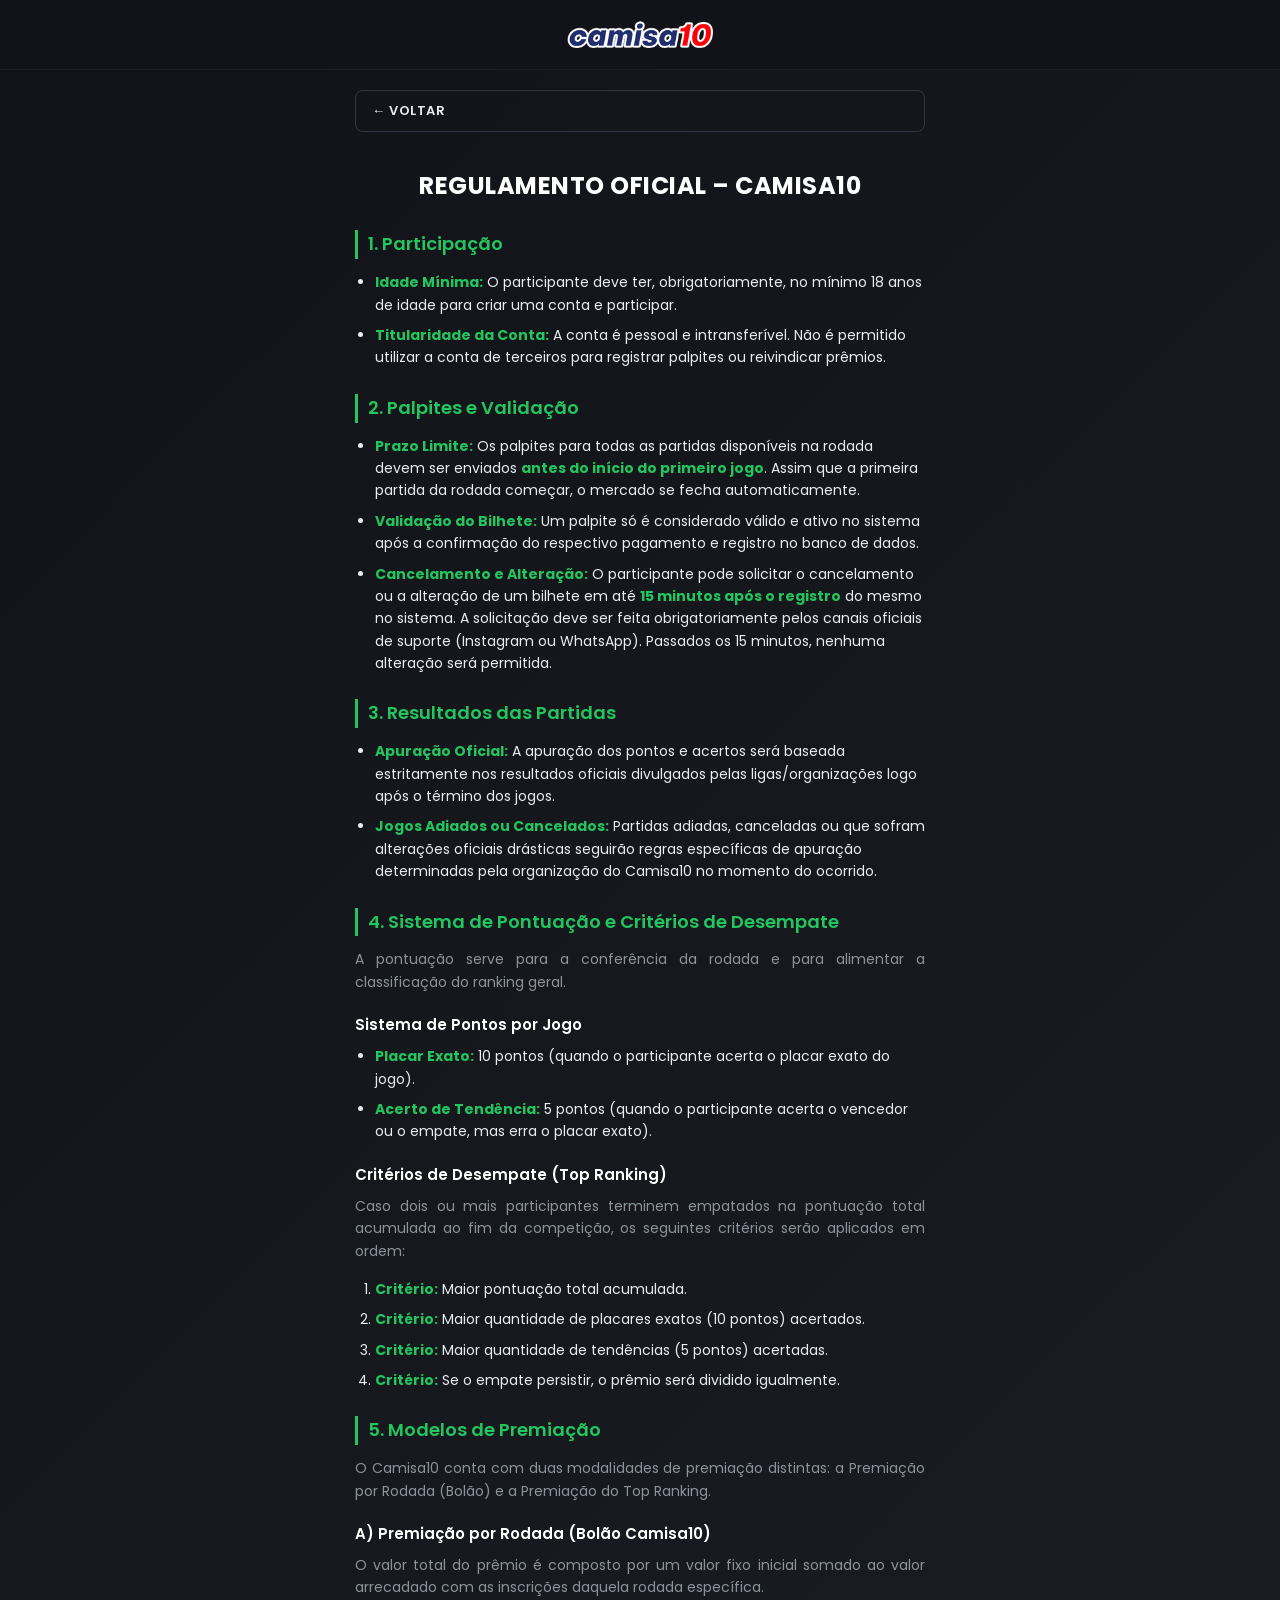
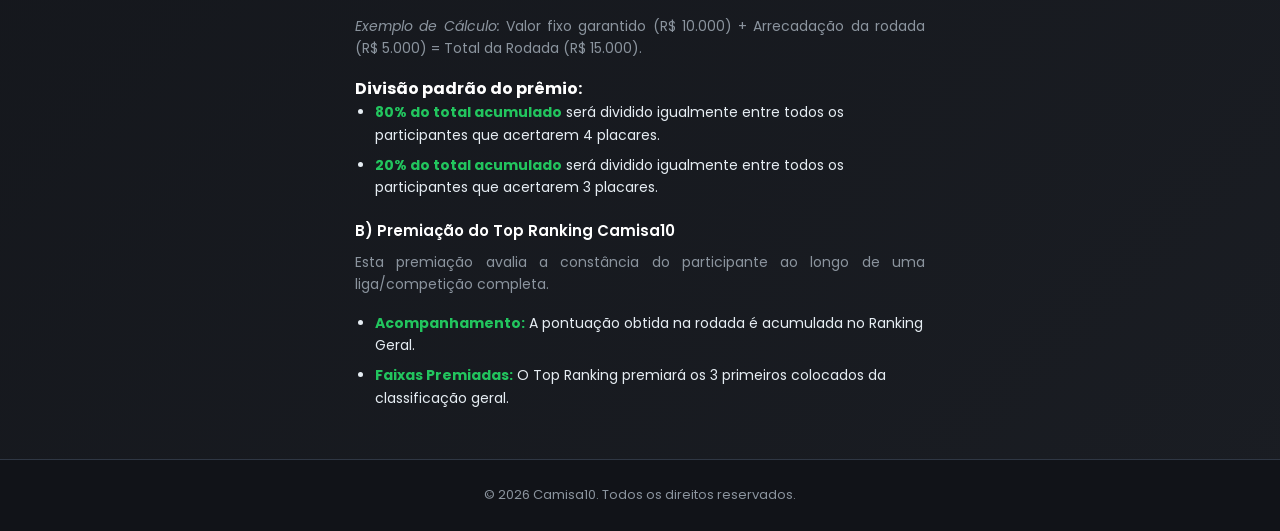
<file: info/ajuda_regras.html>
<!DOCTYPE html>
<html lang="pt-BR">
<head>
    <meta charset="UTF-8">
    <meta name="viewport" content="width=device-width, initial-scale=1.0">
    <title>Regulamento Oficial - Camisa10</title>
    <!-- Importando a fonte do site -->
    <link href="https://fonts.googleapis.com/css2?family=Poppins:wght@400;500;600;700&display=swap" rel="stylesheet">
    <link rel="stylesheet" href="style_info.css">
</head>
<body>

    <!-- Header contendo a logo oficial centralizada -->
    <header>
        <img src="/img/logo_site_camisa_10.png" alt="Camisa10" class="logo">
    </header>

    <div class="wrapper-voltar">
        <button type="button" class="btn-voltar" onclick="history.back()">&larr; Voltar</button>
    </div>

    <div class="container-pagina">
        <h1>REGULAMENTO OFICIAL – CAMISA10</h1>

        <h2>1. Participação</h2>
        <ul>
            <li><strong>Idade Mínima:</strong> O participante deve ter, obrigatoriamente, no mínimo 18 anos de idade para criar uma conta e participar.</li>
            <li><strong>Titularidade da Conta:</strong> A conta é pessoal e intransferível. Não é permitido utilizar a conta de terceiros para registrar palpites ou reivindicar prêmios.</li>
        </ul>

        <h2>2. Palpites e Validação</h2>
        <ul>
            <li><strong>Prazo Limite:</strong> Os palpites para todas as partidas disponíveis na rodada devem ser enviados <strong>antes do início do primeiro jogo</strong>. Assim que a primeira partida da rodada começar, o mercado se fecha automaticamente.</li>
            <li><strong>Validação do Bilhete:</strong> Um palpite só é considerado válido e ativo no sistema após a confirmação do respectivo pagamento e registro no banco de dados.</li>
            <li><strong>Cancelamento e Alteração:</strong> O participante pode solicitar o cancelamento ou a alteração de um bilhete em até <strong>15 minutos após o registro</strong> do mesmo no sistema. A solicitação deve ser feita obrigatoriamente pelos canais oficiais de suporte (Instagram ou WhatsApp). Passados os 15 minutos, nenhuma alteração será permitida.</li>
        </ul>

        <h2>3. Resultados das Partidas</h2>
        <ul>
            <li><strong>Apuração Oficial:</strong> A apuração dos pontos e acertos será baseada estritamente nos resultados oficiais divulgados pelas ligas/organizações logo após o término dos jogos.</li>
            <li><strong>Jogos Adiados ou Cancelados:</strong> Partidas adiadas, canceladas ou que sofram alterações oficiais drásticas seguirão regras específicas de apuração determinadas pela organização do Camisa10 no momento do ocorrido.</li>
        </ul>

        <h2>4. Sistema de Pontuação e Critérios de Desempate</h2>
        <p>A pontuação serve para a conferência da rodada e para alimentar a classificação do ranking geral.</p>

        <h3>Sistema de Pontos por Jogo</h3>
        <ul>
            <li><strong>Placar Exato:</strong> 10 pontos (quando o participante acerta o placar exato do jogo).</li>
            <li><strong>Acerto de Tendência:</strong> 5 pontos (quando o participante acerta o vencedor ou o empate, mas erra o placar exato).</li>
        </ul>

        <h3>Critérios de Desempate (Top Ranking)</h3>
        <p>Caso dois ou mais participantes terminem empatados na pontuação total acumulada ao fim da competição, os seguintes critérios serão aplicados em ordem:</p>
        <ol>
            <li><strong> Critério:</strong> Maior pontuação total acumulada.</li>
            <li><strong> Critério:</strong> Maior quantidade de placares exatos (10 pontos) acertados.</li>
            <li><strong> Critério:</strong> Maior quantidade de tendências (5 pontos) acertadas.</li>
            <li><strong> Critério:</strong> Se o empate persistir, o prêmio será dividido igualmente.</li>
        </ol>

        <h2>5. Modelos de Premiação</h2>
        <p>O Camisa10 conta com duas modalidades de premiação distintas: a Premiação por Rodada (Bolão) e a Premiação do Top Ranking.</p>

        <h3>A) Premiação por Rodada (Bolão Camisa10)</h3>
        <p>O valor total do prêmio é composto por um valor fixo inicial somado ao valor arrecadado com as inscrições daquela rodada específica.</p>
        <p><em>Exemplo de Cálculo:</em> Valor fixo garantido (R$ 10.000) + Arrecadação da rodada (R$ 5.000) = Total da Rodada (R$ 15.000).</p>

        <h4>Divisão padrão do prêmio:</h4>
        <ul>
            <li><strong>80% do total acumulado</strong> será dividido igualmente entre todos os participantes que acertarem 4 placares.</li>
            <li><strong>20% do total acumulado</strong> será dividido igualmente entre todos os participantes que acertarem 3 placares.</li>
        </ul>

        <h3>B) Premiação do Top Ranking Camisa10</h3>
        <p>Esta premiação avalia a constância do participante ao longo de uma liga/competição completa.</p>
        <ul>
            <li><strong>Acompanhamento:</strong> A pontuação obtida na rodada é acumulada no Ranking Geral.</li>
            <li><strong>Faixas Premiadas:</strong> O Top Ranking premiará os 3 primeiros colocados da classificação geral.</li>
        </ul>
    </div>

    <footer>
        &copy; 2026 Camisa10. Todos os direitos reservados.
    </footer>

</body>
</html>
</file>
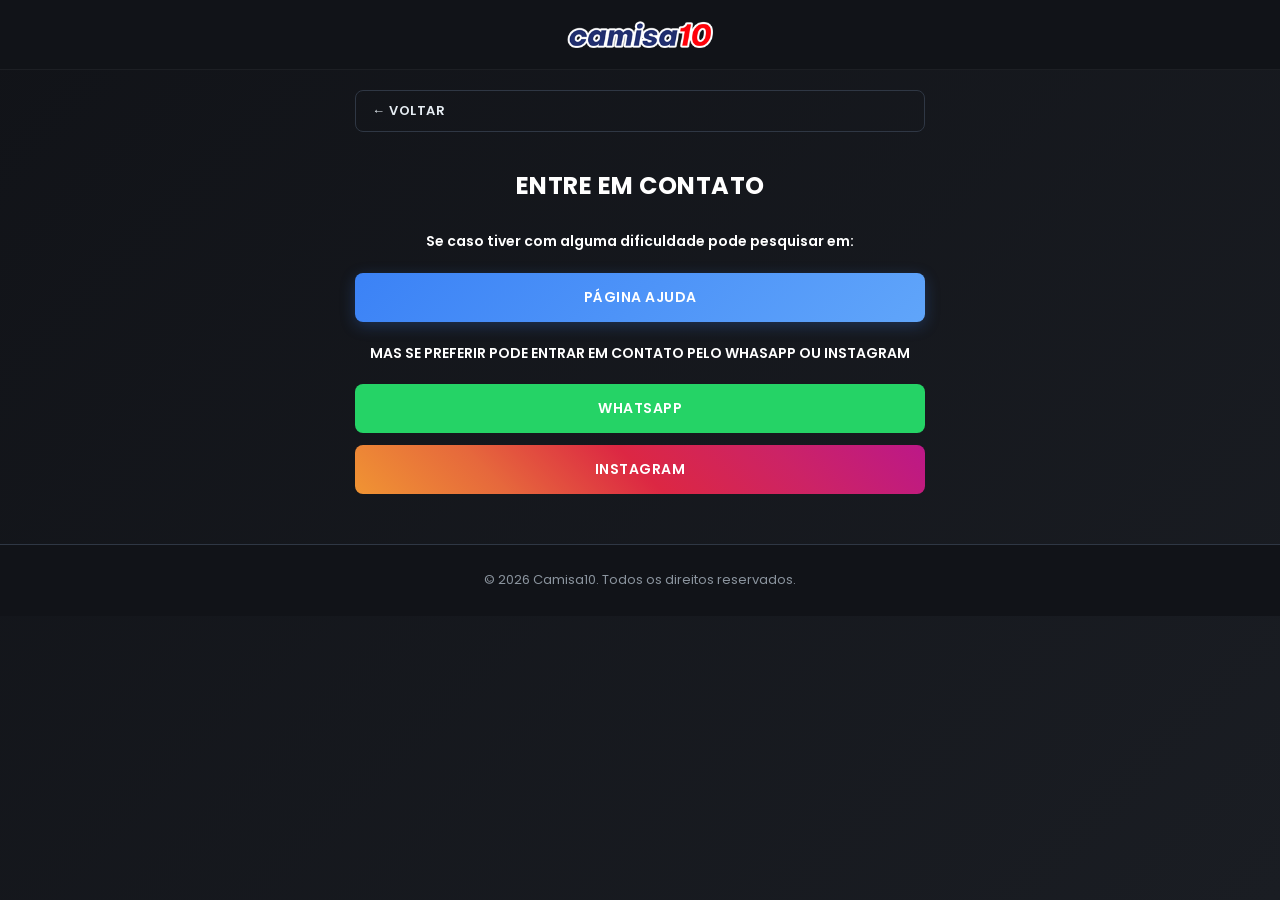
<file: info/contato.html>
<!DOCTYPE html>
<html lang="pt-BR">
<head>
    <meta charset="UTF-8">
    <meta name="viewport" content="width=device-width, initial-scale=1.0">
    <title>Página de Contato - Camisa10</title>
    <!-- Importando a fonte do site -->
    <link href="https://fonts.googleapis.com/css2?family=Poppins:wght@400;500;600;700&display=swap" rel="stylesheet">
    <link rel="stylesheet" href="style_info.css">
</head>
<body>

    <!-- Header contendo a logo oficial centralizada -->
    <header>
        <img src="/img/logo_site_camisa_10.png" alt="Camisa10" class="logo">
    </header>

    <div class="wrapper-voltar">
        <button type="button" class="btn-voltar" onclick="history.back()">&larr; Voltar</button>
    </div>

    <div class="container-pagina">
        <h1>Entre em Contato</h1>

        <p class="text-destaque">Se caso tiver com alguma dificuldade pode pesquisar em:</p>
        
        <!-- Botão de Ajuda -->
        <div class="wrapper-botoes">
            <form action="ajuda_regras.html" method="get">
                <button type="submit" class="btn-ajuda">PÁGINA AJUDA</button>
            </form>
        </div>

        <p class="text-destaque">MAS SE PREFERIR PODE ENTRAR EM CONTATO PELO WHASAPP OU INSTAGRAM</p>

        <!-- Botões de Redes Sociais -->
        <div class="wrapper-botoes">
            <form action="https://wa.me/qr/YUP533G3XOBFO1" method="get">
                <button type="submit" class="btn-whatsapp">Whatsapp</button>
            </form>
            
            <form action="https://www.instagram.com/aposte_camisa10/" method="get">
                <button type="submit" class="btn-instagram">INSTAGRAM</button>
            </form>
        </div>
    </div>

    <footer>
        &copy; 2026 Camisa10. Todos os direitos reservados.
    </footer>

</body>
</html>
</file>
<file: info/style_info.css>
/* ==========================
   RESET & BASE (Cores e Fontes Camisa10)
========================== */

* {
  margin: 0;
  padding: 0;
  box-sizing: border-box;
  
}

:root {
  --cor-fundo: #111318;
  --cor-secundaria: #1f242d;
  --cor-borda: #2f3744;
  --cor-verde: #22c55e;
  --cor-verde-hover: #16a34a;
  --cor-texto: #ffffff;
  --cor-azul: #3b82f6;
  --cor-azul-hover: #60a5fa;
}

body {
  font-family: 'Poppins', sans-serif;
  background: linear-gradient(135deg, var(--cor-fundo), #1a1d23);
  color: var(--cor-texto);
  min-height: 100vh;
  line-height: 1.6;
}

/* ==========================
   HEADER OFICIAL (Com a logo)
========================== */
header {
  position: relative;
  display: flex;
  justify-content: center;
  align-items: center;
  padding: 12px 20px;
  min-height: 70px;
  border-bottom: 1px solid rgba(255,255,255,.05);
  background: var(--cor-fundo);
}

.logo {
  height: 30px;
}

/* ==========================
   ESTRUTURA DE CONTEÚDO
========================== */
.container-pagina {
  width: 95%;
  max-width: 600px;
  margin: 35px auto;
  padding: 0 15px;
}

h1 {
  font-size: 24px;
  font-weight: 700;
  color: var(--cor-texto);
  margin-bottom: 25px;
  text-align: center;
  text-transform: uppercase;
  letter-spacing: 0.5px;
}

h2 {
  font-size: 18px;
  color: var(--cor-verde);
  margin-top: 25px;
  margin-bottom: 12px;
  font-weight: 600;
  border-left: 3px solid var(--cor-verde);
  padding-left: 10px;
}

h3 {
  font-size: 15px;
  color: var(--cor-texto);
  margin-top: 20px;
  margin-bottom: 8px;
  font-weight: 600;
}

p {
  color: #8b949e;
  font-size: 14px;
  margin-bottom: 16px;
  text-align: justify;
}

.text-destaque {
  color: var(--cor-texto);
  font-weight: 600;
  text-align: center;
  margin: 20px 0 10px 0;
}

/* Listas do Regulamento */
ul, ol {
  margin-bottom: 20px;
  padding-left: 20px;
}

li {
  color: #e6edf3;
  font-size: 14px;
  margin-bottom: 8px;
}

li strong {
  color: var(--cor-verde);
}

em {
  color: #8b949e;
  font-style: italic;
}

/* ==========================
   BOTÃO VOLTAR
========================== */
.wrapper-voltar {
  width: 95%;
  max-width: 600px;
  margin: 20px auto 0 auto;
  padding: 0 15px;
}

.btn-voltar {
  display: inline-flex;
  align-items: center;
  gap: 6px;
  background: transparent;
  border: 1px solid var(--cor-borda);
  color: #e6edf3;
  font-family: 'Poppins', sans-serif;
  font-size: 13px;
  font-weight: 600;
  padding: 10px 16px;
  border-radius: 8px;
  cursor: pointer;
  text-transform: uppercase;
  letter-spacing: 0.5px;
  transition: background 0.2s ease, border-color 0.2s ease;
}

.btn-voltar:hover {
  background: var(--cor-secundaria);
  border-color: var(--cor-verde);
  color: var(--cor-verde);
}

/* ==========================
   BOTÕES RETANGULARES DE CONTATO
========================== */
.wrapper-botoes {
  display: flex;
  flex-direction: column;
  gap: 12px;
  margin: 20px 0;
}

.wrapper-botoes form {
  width: 100%;
}

button {
  width: 100%;
  padding: 14px 20px;
  font-family: 'Poppins', sans-serif;
  font-size: 14px;
  font-weight: 600;
  text-transform: uppercase;
  letter-spacing: 0.5px;
  border: 1px solid var(--cor-borda);
  border-radius: 8px;
  cursor: pointer;
  transition: background 0.2s ease, transform 0.1s ease;
  background: var(--cor-secundaria);
  color: var(--cor-texto);
}

button:active {
  transform: scale(0.99);
}

/* Varições de Cores dos Botões */
button.btn-ajuda {
  background: linear-gradient(135deg, var(--cor-azul), var(--cor-azul-hover));
  border: none;
  box-shadow: 0 4px 15px rgba(59, 130, 246, 0.25);
}

button.btn-ajuda:hover {
  background: linear-gradient(135deg, #60a5fa, #93c5fd);
}


button.btn-whatsapp {
  background: #25d366;
  color: #ffffff;
  border: none;
}

button.btn-whatsapp:hover {
  background: #1ebd59;
}

button.btn-instagram {
  background: linear-gradient(45deg, #f09433 0%, #e6683c 25%, #dc2743 50%, #cc2366 75%, #bc1888 100%);
  color: #ffffff;
  border: none;
}

button.btn-instagram:hover {
  opacity: 0.9;
}

/* ==========================
   FOOTER
========================== */
footer {
  text-align: center;
  padding: 25px;
  border-top: 1px solid var(--cor-borda);
  background: var(--cor-fundo);
  font-size: 13px;
  color: #8b949e;
  margin-top: 50px;
}
</file>
